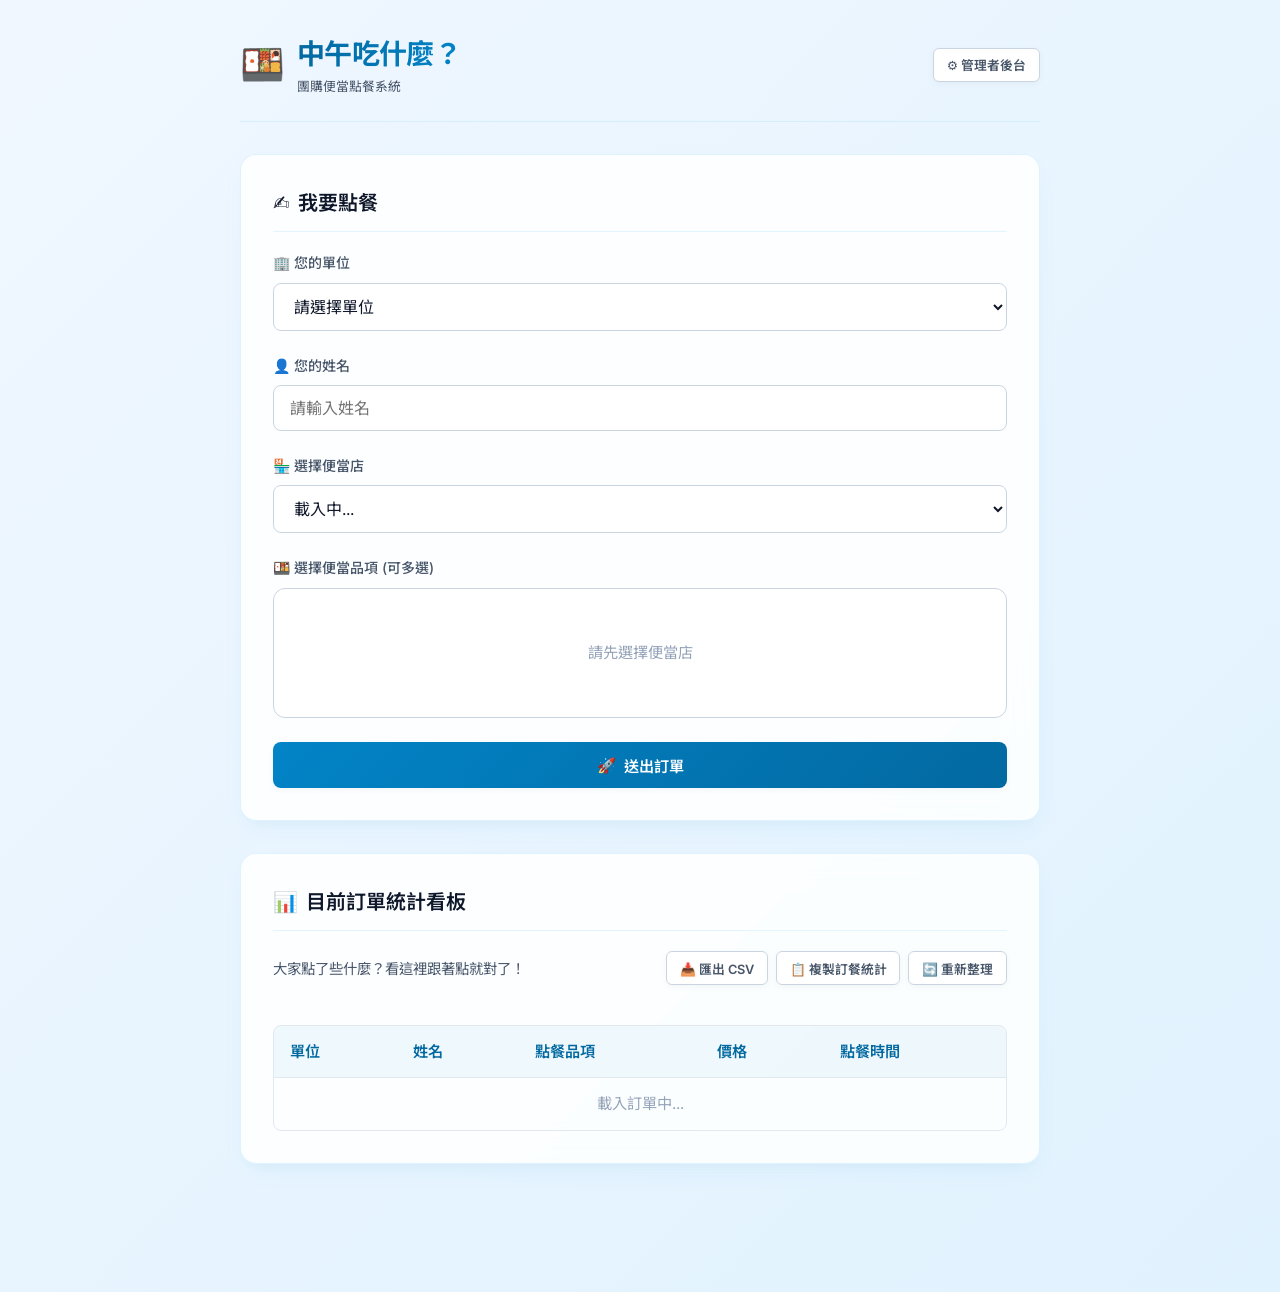
<file: index.html>
<!DOCTYPE html>
<html lang="zh-TW">
<head>
  <meta charset="UTF-8">
  <meta name="viewport" content="width=device-width, initial-scale=1.0">
  <title>訂便當系統</title>
  <link rel="stylesheet" href="style.css">
</head>
<body>
  <div class="container">
    <!-- Header -->
    <header>
      <div class="logo-group">
        <span class="logo-icon">🍱</span>
        <div>
          <h1>中午吃什麼？</h1>
          <p style="font-size: 0.8rem; color: var(--text-secondary);">團購便當點餐系統</p>
        </div>
      </div>
      <button class="btn btn-secondary btn-sm" id="btn-go-admin">⚙️ 管理者後台</button>
    </header>

    <!-- API Warning -->
    <div id="api-warning" class="status-msg info" style="display: none;">
      
    </div>

    <!-- Timer Banner -->
    <div class="timer-banner" id="timer-container" style="display: none;">
      <div class="timer-title">
        <span>🕒</span>
        <span id="timer-status-text">點餐截止倒數：</span>
      </div>
      <div class="timer-countdown" id="countdown">--:--:--</div>
    </div>

    <div id="main-content">
      <!-- Order Form -->
      <section class="card" id="order-form-card">
        <h2 class="card-title"><span>✍️</span> 我要點餐</h2>
        
        <div id="submit-status" class="status-msg"></div>

        <form id="order-form">
          <div class="form-group">
            <label for="user-department">🏢 您的單位</label>
            <select id="user-department" required>
              <option value="" disabled selected>請選擇單位</option>
              <option value="資訊處">資訊處</option>
              <option value="工安環保處">工安環保處</option>
              <option value="水質處">水質處</option>
              <option value="供水處">供水處</option>
              <option value="漏水防治處">漏水防治處</option>
              <option value="採購供應處">採購供應處</option>
              <option value="人力資源處">人力資源處</option>
              <option value="財務處">財務處</option>
              <option value="會計處">會計處</option>
              <option value="檢核室">檢核室</option>
              <option value="宏碁">宏碁</option>
              <option value="國眾">國眾</option>
              <option value="資拓">資拓</option>
              <option value="易捷">易捷</option>
              <option value="其他">其他</option>
            </select>
          </div>

          <div class="form-group">
            <label for="user-name">👤 您的姓名</label>
            <input type="text" id="user-name" required placeholder="請輸入姓名">
            <div id="duplicate-warning-tip" class="duplicate-tip" style="display: none;">
              <span>ℹ️</span> <span id="duplicate-warning-text">偵測到您先前已有點餐紀錄...</span>
            </div>
          </div>

          <div class="form-group">
            <label for="store-select">🏪 選擇便當店</label>
            <select id="store-select" required>
              <option value="" disabled selected>載入中...</option>
            </select>
          </div>
          
          <div id="store-info-display" style="display: none; background: rgba(2, 132, 199, 0.04); border: 1px solid rgba(2, 132, 199, 0.15); border-radius: 8px; padding: 0.75rem 1rem; margin-top: -0.75rem; margin-bottom: 1.5rem; font-size: 0.85rem; line-height: 1.5; color: var(--text-secondary);">
            <!-- Store info details populated dynamically -->
          </div>

          <div class="form-group">
            <div style="display: flex; justify-content: space-between; align-items: center; margin-bottom: 0.5rem; flex-wrap: wrap; gap: 0.5rem;">
              <label style="margin-bottom: 0;">🍱 選擇便當品項 (可多選)</label>
              <div id="menu-search-wrapper" style="display: none; width: 100%; max-width: 220px;">
                <input type="text" id="menu-search-input" placeholder="🔍 搜尋菜色 (如: 排骨)" style="padding: 0.35rem 0.65rem; font-size: 0.82rem; border-radius: 6px; border: 1px solid rgba(14, 165, 233, 0.25); background: rgba(15, 23, 42, 0.6); color: var(--text-primary); width: 100%;">
              </div>
            </div>
            <div class="menu-options-list" id="menu-items-container">
              <div class="empty-menu-placeholder">請先選擇便當店</div>
            </div>
          </div>

          <div id="order-subtotal-card" class="order-subtotal-badge" style="display: none;">
            <div class="subtotal-info">
              <span>🛒 目前點餐小計：</span>
              <span id="subtotal-item-count" class="badge-count">0 份便當</span>
            </div>
            <div class="subtotal-price" id="subtotal-total-price">$0</div>
          </div>

          <button type="submit" class="btn" style="width: 100%;" id="btn-submit">
            <span>🚀</span> 送出訂單
          </button>
        </form>
      </section>

      <!-- Stats Panel -->
      <section class="card">
        <h2 class="card-title"><span>📊</span> 目前訂單統計看板</h2>
        
        <div style="display: flex; justify-content: space-between; align-items: center; margin-bottom: 1rem; flex-wrap: wrap; gap: 0.5rem;">
          <p style="font-size: 0.9rem; color: var(--text-secondary);">大家點了些什麼？看這裡跟著點就對了！</p>
          <div style="display: flex; gap: 0.5rem;">
            <button class="btn btn-secondary btn-sm" id="btn-export-csv">📥 匯出 CSV</button>
            <button class="btn btn-secondary btn-sm" id="btn-open-copy-modal">📋 複製訂餐統計</button>
            <button class="btn btn-secondary btn-sm" id="btn-refresh-stats">🔄 重新整理</button>
          </div>
        </div>

        <div class="stats-grid" id="stats-summary">
          <!-- Stats count will be inserted here -->
        </div>

        <div class="table-responsive" style="margin-top: 1.5rem;">
          <table>
            <thead>
              <tr>
                <th>單位</th>
                <th>姓名</th>
                <th>點餐品項</th>
                <th>價格</th>
                <th>點餐時間</th>
              </tr>
            </thead>
            <tbody id="orders-list-body">
              <tr>
                <td colspan="5" style="text-align: center; color: var(--text-muted);">載入訂單中...</td>
              </tr>
            </tbody>
          </table>
        </div>
      </section>
    </div>
  </div>

  <!-- Password Modal -->
  <div class="modal-overlay" id="password-modal">
    <div class="modal">
      <h3 class="modal-header">🔒 管理員驗證</h3>
      <p style="font-size: 0.9rem; color: var(--text-secondary); margin-bottom: 1rem;">請輸入後台管理密碼：</p>
      
      <div class="form-group">
        <input type="password" id="admin-password" placeholder="請輸入密碼" style="width: 100%; padding: 0.75rem 1rem; background: rgba(15, 23, 42, 0.6); border: 1px solid rgba(255, 255, 255, 0.1); border-radius: 8px; color: var(--text-primary);">
        <p id="password-error" style="color: var(--danger); font-size: 0.8rem; margin-top: 0.25rem; display: none;">密碼錯誤，請再試一次</p>
      </div>

      <div class="modal-actions">
        <button class="btn btn-secondary btn-sm" id="btn-close-modal">取消</button>
        <button class="btn btn-sm" id="btn-submit-password">登入</button>
      </div>
    </div>
  </div>

  <!-- Overwrite Confirmation Modal -->
  <div class="modal-overlay" id="overwrite-confirm-modal">
    <div class="modal" style="text-align: center; max-width: 420px;">
      <div style="font-size: 2.5rem; margin-bottom: 0.5rem;">⚠️</div>
      <h3 class="modal-header" style="justify-content: center; margin-bottom: 0.5rem;">偵測到重複訂餐</h3>
      <p style="font-size: 0.95rem; color: var(--text-secondary); margin-bottom: 0.75rem;" id="overwrite-modal-desc">
        您先前已有訂餐紀錄。
      </p>
      <p style="font-size: 0.85rem; color: #b45309; background: rgba(245, 158, 11, 0.12); padding: 0.6rem; border-radius: 6px; margin-bottom: 1.5rem; border: 1px solid rgba(245, 158, 11, 0.25);">
        ⚠️ 選擇「覆蓋原本訂單」將會以您本次勾選的餐點取代原本的紀錄。
      </p>
      <div class="modal-actions" style="justify-content: center; gap: 0.75rem;">
        <button class="btn btn-secondary btn-sm" id="btn-cancel-overwrite">取消</button>
        <button class="btn btn-danger btn-sm" id="btn-confirm-overwrite">🔄 確認覆蓋原本訂單</button>
      </div>
    </div>
  </div>

  <!-- Copy Summary Modal -->
  <div class="modal-overlay" id="copy-summary-modal">
    <div class="modal" style="max-width: 520px;">
      <h3 class="modal-header">📋 一鍵複製訂餐統計</h3>
      
      <div class="tab-group">
        <button type="button" class="tab-btn active" id="tab-copy-store">📞 給店家 (電話訂餐數)</button>
        <button type="button" class="tab-btn" id="tab-copy-line">💬 給同仁 (LINE 對帳明細)</button>
      </div>

      <div class="form-group">
        <textarea id="copy-text-area" rows="10" readonly style="width: 100%; font-family: monospace; font-size: 0.85rem; padding: 0.75rem; background: #f8fafc; border: 1px solid #cbd5e1; border-radius: 8px; resize: none; color: var(--text-primary);"></textarea>
      </div>

      <div class="modal-actions">
        <button class="btn btn-secondary btn-sm" id="btn-close-copy-modal">關閉</button>
        <button class="btn btn-sm" id="btn-do-copy">📋 複製文字至剪貼簿</button>
      </div>
    </div>
  </div>

  <!-- Success Order Modal -->
  <div class="modal-overlay" id="order-success-modal">
    <div class="modal" style="text-align: center;">
      <h3 class="modal-header" style="font-size: 1.5rem; margin-bottom: 0.75rem;">🎉 訂購成功</h3>
      <p style="font-size: 1.05rem; color: var(--text-secondary); margin-bottom: 1.5rem; line-height: 1.5;">您已經訂餐，請盡速繳費，謝謝</p>
      <div class="modal-actions" style="justify-content: center; margin-top: 0;">
        <button class="btn" id="btn-close-success-modal" style="width: 100%; max-width: 120px;">確定</button>
      </div>
    </div>
  </div>

  <!-- Toast Notification -->
  <div id="toast-notification" class="toast" style="display: none;">已複製到剪貼簿！</div>

  <script>
    // Config
    const API_KEY_STORAGE = 'lunchbox_api_url';
    const DEFAULT_API_URL = 'https://script.google.com/macros/s/AKfycbwmWXwO3tljR_gReHpeMksv2vyxgk97_F3sl7HDL1A8T1ji1CwGpoXUps-KMIWKIsIXgA/exec'; // 填入固定 API 網址即可免設定直接使用！
    let apiUrl = DEFAULT_API_URL.trim() || localStorage.getItem(API_KEY_STORAGE) || '';
    let menuData = [];
    let storesData = []; // store details (address, phone, remarks)
    let ordersData = [];
    let deadlineTime = null;
    let timerInterval = null;
    let activeStoreConfig = null; // Locked active store from config

    // Elements
    const btnGoAdmin = document.getElementById('btn-go-admin');
    const passwordModal = document.getElementById('password-modal');
    const adminPasswordInput = document.getElementById('admin-password');
    const btnSubmitPassword = document.getElementById('btn-submit-password');
    const btnCloseModal = document.getElementById('btn-close-modal');
    const passwordError = document.getElementById('password-error');
    
    const apiWarning = document.getElementById('api-warning');
    const userDepartmentSelect = document.getElementById('user-department');
    const userNameInput = document.getElementById('user-name');
    const storeSelect = document.getElementById('store-select');
    const menuItemsContainer = document.getElementById('menu-items-container');
    const orderForm = document.getElementById('order-form');
    const btnSubmit = document.getElementById('btn-submit');
    const submitStatus = document.getElementById('submit-status');
    const btnRefreshStats = document.getElementById('btn-refresh-stats');
    
    const statsSummary = document.getElementById('stats-summary');
    const ordersListBody = document.getElementById('orders-list-body');
    const timerContainer = document.getElementById('timer-container');
    const countdownEl = document.getElementById('countdown');
    const timerStatusText = document.getElementById('timer-status-text');
    const orderSuccessModal = document.getElementById('order-success-modal');
    const btnCloseSuccessModal = document.getElementById('btn-close-success-modal');

    // Duplicate warning & Overwrite elements
    const duplicateWarningTip = document.getElementById('duplicate-warning-tip');
    const duplicateWarningText = document.getElementById('duplicate-warning-text');
    const overwriteConfirmModal = document.getElementById('overwrite-confirm-modal');
    const overwriteModalDesc = document.getElementById('overwrite-modal-desc');
    const btnCancelOverwrite = document.getElementById('btn-cancel-overwrite');
    const btnConfirmOverwrite = document.getElementById('btn-confirm-overwrite');
    let isConfirmedOverwrite = false;

    // Subtotal badge elements
    const orderSubtotalCard = document.getElementById('order-subtotal-card');
    const subtotalItemCount = document.getElementById('subtotal-item-count');
    const subtotalTotalPrice = document.getElementById('subtotal-total-price');

    // Copy Summary elements
    const btnOpenCopyModal = document.getElementById('btn-open-copy-modal');
    const copySummaryModal = document.getElementById('copy-summary-modal');
    const tabCopyStore = document.getElementById('tab-copy-store');
    const tabCopyLine = document.getElementById('tab-copy-line');
    const copyTextArea = document.getElementById('copy-text-area');
    const btnCloseCopyModal = document.getElementById('btn-close-copy-modal');
    const btnDoCopy = document.getElementById('btn-do-copy');
    const toastNotification = document.getElementById('toast-notification');
    let currentCopyTab = 'store';

    // Page Init
    window.addEventListener('DOMContentLoaded', () => {
      // Check query parameter
      const urlParams = new URLSearchParams(window.location.search);
      const apiParam = urlParams.get('api');
      if (apiParam) {
        localStorage.setItem(API_KEY_STORAGE, apiParam);
        apiUrl = apiParam;
      }
      if (apiParam && window.history.replaceState) {
        const cleanUrl = window.location.pathname;
        window.history.replaceState({}, document.title, cleanUrl);
      }

      // Auto-load saved Name & Department from localStorage if available
      const savedName = localStorage.getItem('lunchbox_user_name');
      const savedDept = localStorage.getItem('lunchbox_user_dept');
      if (savedDept) userDepartmentSelect.value = savedDept;
      if (savedName) userNameInput.value = savedName;
      
      // Check API URL
      if (!apiUrl) {
        apiWarning.style.display = 'block';
        storeSelect.innerHTML = '<option value="" disabled selected>請先設定 API URL</option>';
        ordersListBody.innerHTML = '<tr><td colspan="6" style="text-align: center; color: var(--text-muted);">尚未設定 API</td></tr>';
        return;
      }

      fetchData();
    });

    // Refresh data
    btnRefreshStats.addEventListener('click', () => {
      if (!apiUrl) return;
      btnRefreshStats.classList.add('btn-disabled');
      btnRefreshStats.innerHTML = '<span class="spinner"></span> 重新整理中...';
      fetchData().finally(() => {
        btnRefreshStats.classList.remove('btn-disabled');
        btnRefreshStats.innerHTML = '🔄 重新整理';
      });
    });

    // Subtotal Calculation & Row Highlight
    function updateSubtotal() {
      let totalCount = 0;
      let totalPrice = 0;

      document.querySelectorAll('.menu-item-selection-row').forEach(row => {
        const cb = row.querySelector('input[name="lunchbox-item"]');
        if (cb && cb.checked) {
          row.classList.add('is-selected');
          const qtyInput = row.querySelector('.qty-input');
          const qty = qtyInput ? (parseInt(qtyInput.value) || 1) : 1;
          const price = parseFloat(cb.getAttribute('data-price')) || 0;
          totalCount += qty;
          totalPrice += (price * qty);
        } else {
          row.classList.remove('is-selected');
        }
      });

      if (totalCount > 0) {
        subtotalItemCount.innerText = `${totalCount} 份便當`;
        subtotalTotalPrice.innerText = `$${totalPrice}`;
        orderSubtotalCard.style.display = 'flex';
      } else {
        orderSubtotalCard.style.display = 'none';
      }
    }

    // Duplicate Order Checking
    function getExistingOrderForUser(name) {
      if (!name || !activeStoreConfig) return null;
      const userOrders = ordersData.filter(ord => 
        ord.store === activeStoreConfig && 
        ord.name.trim().toLowerCase() === name.trim().toLowerCase()
      );
      if (userOrders.length === 0) return null;

      const itemCounts = {};
      userOrders.forEach(ord => {
        const qty = ord.quantity ? parseInt(ord.quantity) || 1 : 1;
        itemCounts[ord.item] = (itemCounts[ord.item] || 0) + qty;
      });

      const summaryStr = Object.entries(itemCounts)
        .map(([item, count]) => count > 1 ? `${item} x${count}` : item)
        .join('、');

      return {
        orders: userOrders,
        summaryText: summaryStr
      };
    }

    function checkDuplicateUserOrder() {
      const name = userNameInput.value.trim();
      const existing = getExistingOrderForUser(name);

      if (existing) {
        duplicateWarningText.innerText = `偵測到「${name}」在本次店家已有訂餐紀錄（已點：${existing.summaryText}）。送出將會「覆蓋」原紀錄。`;
        duplicateWarningTip.style.display = 'flex';
      } else {
        duplicateWarningTip.style.display = 'none';
      }
    }

    userNameInput.addEventListener('input', checkDuplicateUserOrder);

    // Overwrite Confirm Modal Listeners
    btnConfirmOverwrite.addEventListener('click', () => {
      isConfirmedOverwrite = true;
      overwriteConfirmModal.classList.remove('active');
      btnSubmit.click();
    });

    btnCancelOverwrite.addEventListener('click', () => {
      isConfirmedOverwrite = false;
      overwriteConfirmModal.classList.remove('active');
    });

    // Copy Summary Modal Listeners
    btnOpenCopyModal.addEventListener('click', () => {
      copySummaryModal.classList.add('active');
      updateCopyTextContent();
    });

    btnCloseCopyModal.addEventListener('click', () => {
      copySummaryModal.classList.remove('active');
    });

    tabCopyStore.addEventListener('click', () => {
      tabCopyStore.classList.add('active');
      tabCopyLine.classList.remove('active');
      currentCopyTab = 'store';
      updateCopyTextContent();
    });

    tabCopyLine.addEventListener('click', () => {
      tabCopyLine.classList.add('active');
      tabCopyStore.classList.remove('active');
      currentCopyTab = 'line';
      updateCopyTextContent();
    });

    function updateCopyTextContent() {
      const storeName = activeStoreConfig || '未指定店家';
      const filteredOrders = ordersData.filter(ord => ord.store === activeStoreConfig);
      const nowStr = new Date().toLocaleString('zh-TW', { hour12: false });

      if (currentCopyTab === 'store') {
        const itemCounts = {};
        let totalQty = 0;
        let totalPrice = 0;

        filteredOrders.forEach(ord => {
          const qty = ord.quantity ? parseInt(ord.quantity) || 1 : 1;
          const price = parseFloat(ord.price) || 0;
          if (!itemCounts[ord.item]) {
            itemCounts[ord.item] = { count: 0, total: 0 };
          }
          itemCounts[ord.item].count += qty;
          itemCounts[ord.item].total += (price * qty);
          totalQty += qty;
          totalPrice += (price * qty);
        });

        let text = `🍱 訂餐統計匯總【${storeName}】\n`;
        text += `📅 統計時間：${nowStr}\n`;
        text += `-----------------------\n`;
        
        const items = Object.entries(itemCounts).sort((a, b) => b[1].count - a[1].count);
        if (items.length === 0) {
          text += `目前無點餐紀錄\n`;
        } else {
          items.forEach(([itemName, info], idx) => {
            text += `${idx + 1}. ${itemName} x ${info.count} 份 ($${info.total})\n`;
          });
        }
        text += `-----------------------\n`;
        text += `總計：${totalQty} 份便當 / 共 $${totalPrice} 元`;
        copyTextArea.value = text;
      } else {
        const userOrders = {};
        let totalQty = 0;
        let totalPrice = 0;

        filteredOrders.forEach(ord => {
          const qty = ord.quantity ? parseInt(ord.quantity) || 1 : 1;
          const price = parseFloat(ord.price) || 0;
          const key = `${ord.department || '無'}_${ord.name}`;

          if (!userOrders[key]) {
            userOrders[key] = {
              department: ord.department || '無',
              name: ord.name,
              items: {},
              userTotal: 0
            };
          }
          userOrders[key].items[ord.item] = (userOrders[key].items[ord.item] || 0) + qty;
          userOrders[key].userTotal += (price * qty);
          totalQty += qty;
          totalPrice += (price * qty);
        });

        let text = `📋 訂餐明細對帳表【${storeName}】\n`;
        text += `📅 統計時間：${nowStr}\n`;
        text += `-----------------------\n`;
        
        const list = Object.values(userOrders);
        if (list.length === 0) {
          text += `目前無點餐紀錄\n`;
        } else {
          list.forEach(u => {
            const itemStrs = Object.entries(u.items).map(([it, q]) => q > 1 ? `${it} x${q}` : it).join('、');
            text += `• [${u.department}] ${u.name}：${itemStrs} ($${u.userTotal})\n`;
          });
        }
        text += `-----------------------\n`;
        text += `總計：${totalQty} 份便當 / 共 $${totalPrice} 元`;
        copyTextArea.value = text;
      }
    }

    btnDoCopy.addEventListener('click', () => {
      copyTextArea.select();
      if (navigator.clipboard && window.isSecureContext) {
        navigator.clipboard.writeText(copyTextArea.value).then(() => showToast('📋 已複製訂餐統計至剪貼簿！')).catch(fallbackCopy);
      } else {
        fallbackCopy();
      }
    });

    function fallbackCopy() {
      try {
        document.execCommand('copy');
        showToast('📋 已複製訂餐統計至剪貼簿！');
      } catch (err) {
        alert('複製失敗，請手動全選複製');
      }
    }

    function showToast(msg) {
      toastNotification.innerText = msg;
      toastNotification.style.display = 'block';
      setTimeout(() => {
        toastNotification.style.display = 'none';
      }, 2500);
    }

    // CSV Export Utility Function
    function exportToCSV(filename, rows) {
      const processRow = function (row) {
        let finalVal = '';
        for (let j = 0; j < row.length; j++) {
          let innerValue = row[j] === null || row[j] === undefined ? '' : row[j].toString();
          let result = innerValue.replace(/"/g, '""');
          if (result.search(/("|,|\n)/g) >= 0)
            result = '"' + result + '"';
          if (j > 0)
            finalVal += ',';
          finalVal += result;
        }
        return finalVal + '\n';
      };

      let csvContent = '\uFEFF'; // UTF-8 BOM for Excel Chinese compatibility
      for (let i = 0; i < rows.length; i++) {
        csvContent += processRow(rows[i]);
      }

      const blob = new Blob([csvContent], { type: 'text/csv;charset=utf-8;' });
      const link = document.createElement('a');
      if (link.download !== undefined) {
        const url = URL.createObjectURL(blob);
        link.setAttribute('href', url);
        link.setAttribute('download', filename);
        link.style.visibility = 'hidden';
        document.body.appendChild(link);
        link.click();
        document.body.removeChild(link);
      }
    }

    // Export CSV Listener in Index
    document.getElementById('btn-export-csv').addEventListener('click', () => {
      const filteredOrders = ordersData.filter(ord => ord.store === activeStoreConfig);
      if (filteredOrders.length === 0) {
        alert('目前尚無點餐資料可匯出！');
        return;
      }

      let paymentRecords = {};
      try {
        const raw = localStorage.getItem('lunchbox_admin_payment_status');
        if (raw) paymentRecords = JSON.parse(raw);
      } catch (e) {}

      // Sort filteredOrders by Bento Item (品項) primary, then Person Name (姓名) secondary for easy bento distribution
      filteredOrders.sort((a, b) => {
        const itemComp = (a.item || '').localeCompare(b.item || '', 'zh-Hant');
        if (itemComp !== 0) return itemComp;
        return (a.name || '').localeCompare(b.name || '', 'zh-Hant');
      });

      const rows = [["點餐時間", "單位", "姓名", "店家", "品項", "價格", "繳費狀態"]];
      const itemSummaryMap = {};
      let totalBentoQty = 0;
      let grandTotalAmount = 0;

      filteredOrders.forEach(ord => {
        let dStr = ord.timestamp ? new Date(ord.timestamp).toLocaleString('zh-TW') : '';
        let payStatus = '未給';
        const rec = paymentRecords[`${ord.department || '無'}_${ord.name}`];
        if (rec) {
          if (rec.status === '已給' || rec.status === '給') payStatus = '已給';
          else if (rec.status === '找錢') payStatus = rec.changeAmount ? `找錢 (找$${rec.changeAmount})` : '找錢';
        }
        const qty = ord.quantity ? parseInt(ord.quantity) || 1 : 1;
        const price = parseFloat(ord.price) || 0;

        rows.push([dStr, ord.department || '', ord.name, ord.store, ord.item, price, payStatus]);

        if (!itemSummaryMap[ord.item]) {
          itemSummaryMap[ord.item] = { count: 0, subtotal: 0 };
        }
        itemSummaryMap[ord.item].count += qty;
        itemSummaryMap[ord.item].subtotal += (price * qty);
        totalBentoQty += qty;
        grandTotalAmount += (price * qty);
      });

      // Add Summary Section at bottom of CSV
      rows.push([]);
      rows.push(["【品項數量匯總統計】"]);
      rows.push(["品項名稱", "數量 (份)", "小計金額 (元)"]);

      const sortedSummaryItems = Object.entries(itemSummaryMap).sort((a, b) => b[1].count - a[1].count);
      sortedSummaryItems.forEach(([itemName, info]) => {
        rows.push([itemName, info.count, info.subtotal]);
      });

      rows.push([]);
      rows.push(["【訂單總計】"]);
      rows.push(["便當總數量 (份)", totalBentoQty]);
      rows.push(["訂單總金額 (元)", grandTotalAmount]);

      const todayDate = new Date().toISOString().slice(0, 10);
      exportToCSV(`便當點餐明細_${activeStoreConfig || '今日'}_${todayDate}.csv`, rows);
    });

    // Password Modal Logic
    btnGoAdmin.addEventListener('click', () => {
      passwordModal.classList.add('active');
      adminPasswordInput.focus();
    });

    btnCloseModal.addEventListener('click', () => {
      passwordModal.classList.remove('active');
      adminPasswordInput.value = '';
      passwordError.style.display = 'none';
    });

    btnCloseSuccessModal.addEventListener('click', () => {
      orderSuccessModal.classList.remove('active');
    });

    btnSubmitPassword.addEventListener('click', verifyPassword);
    adminPasswordInput.addEventListener('keypress', (e) => {
      if (e.key === 'Enter') verifyPassword();
    });

    async function verifyPassword() {
      const password = adminPasswordInput.value.trim();
      if (!password) return;
      
      btnSubmitPassword.disabled = true;
      btnSubmitPassword.innerHTML = '<span class="spinner"></span> 驗證中...';
      passwordError.style.display = 'none';

      try {
        let isOldScriptOrOffline = false;
        let resData = null;
        try {
          const response = await fetch(apiUrl, {
            method: 'POST',
            mode: 'cors',
            body: JSON.stringify({
              action: 'verifyPassword',
              password: password
            })
          });

          if (response.ok) {
            resData = await response.json();
            if (resData && !resData.success && resData.error && resData.error.includes('密碼錯誤')) {
              isOldScriptOrOffline = false;
            } else if (resData && !resData.success) {
              isOldScriptOrOffline = true;
            }
          } else {
            isOldScriptOrOffline = true;
          }
        } catch (e) {
          isOldScriptOrOffline = true;
        }

        if (isOldScriptOrOffline) {
          // 降級處理：若是舊版 Apps Script (不支援 verifyPassword)，則比對混淆過的預設密碼
          if (btoa(password) === 'd2F0ZXI2MDM=') {
            sessionStorage.setItem('admin_password', password);
            window.location.href = 'admin.html';
            return;
          } else {
            throw new Error('密碼錯誤');
          }
        }

        if (resData && resData.success && resData.authenticated) {
          sessionStorage.setItem('admin_password', password);
          window.location.href = 'admin.html';
        } else {
          throw new Error(resData && resData.error ? resData.error : '密碼錯誤');
        }
      } catch (err) {
        console.error(err);
        passwordError.innerText = err.message.includes('密碼錯誤') ? '密碼錯誤，請再試一次' : '驗證失敗，請確認 API 設定或網路。';
        passwordError.style.display = 'block';
        adminPasswordInput.value = '';
        adminPasswordInput.focus();
      } finally {
        btnSubmitPassword.disabled = false;
        btnSubmitPassword.innerHTML = '登入';
      }
    }

    // Fetch Menu & Orders & Deadline
    async function fetchData(retry = 0) {
      try {
        const response = await fetch(apiUrl);
        if (!response.ok) throw new Error(`HTTP ${response.status}`);
        
        const data = await response.json();
        menuData = data.menu || [];
        storesData = data.stores || [];
        ordersData = data.orders || [];
        activeStoreConfig = data.activeStore || null;
        
        // Handle Deadline
        if (data.deadline) {
          deadlineTime = new Date(data.deadline);
          startTimer();
        } else {
          deadlineTime = null;
          clearInterval(timerInterval);
          timerContainer.style.display = 'none';
        }

        renderStoreSelect();
        renderStats();
      } catch (err) {
        console.error('API 讀取錯誤:', err);
        if (retry < 2) {
          // 自動重試 2 次 (因應 Google Apps Script 閒置冷啟動 3-5 秒延遲)
          setTimeout(() => fetchData(retry + 1), 1500);
        } else {
          showStatus('連線至 Google Sheets 失敗。若持續連線失敗，請檢查 Apps Script 是否已部署且權限為「所有人」。', 'error');
        }
      }
    }

    // Start countdown timer
    function startTimer() {
      clearInterval(timerInterval);
      timerContainer.style.display = 'flex';
      
      function updateTimer() {
        const now = new Date();
        const diff = deadlineTime - now;

        if (diff <= 0) {
          clearInterval(timerInterval);
          countdownEl.innerHTML = '點餐已截止';
          countdownEl.className = 'timer-countdown ended';
          timerStatusText.innerText = '點餐狀態：';
          disableOrdering(true);
        } else {
          disableOrdering(false);
          const hours = Math.floor(diff / (1000 * 60 * 60));
          const minutes = Math.floor((diff % (1000 * 60 * 60)) / (1000 * 60));
          const seconds = Math.floor((diff % (1000 * 60)) / 1000);
          
          countdownEl.innerHTML = `${hours.toString().padStart(2, '0')}:${minutes.toString().padStart(2, '0')}:${seconds.toString().padStart(2, '0')}`;
          
          // Show alert if less than 15 mins (900,000 ms)
          if (diff < 15 * 60 * 1000) {
            countdownEl.className = 'timer-countdown danger';
            timerStatusText.innerText = '⚠️ 即將截止點餐：';
          } else {
            countdownEl.className = 'timer-countdown';
            timerStatusText.innerText = '🕒 點餐截止倒數：';
          }
        }
      }

      updateTimer();
      timerInterval = setInterval(updateTimer, 1000);
    }

    function disableOrdering(disabled) {
      if (disabled) {
        userDepartmentSelect.disabled = true;
        userNameInput.disabled = true;
        storeSelect.disabled = true;
        btnSubmit.disabled = true;
        btnSubmit.classList.add('btn-disabled');
        
        if (deadlineTime && (new Date() > deadlineTime)) {
          btnSubmit.innerHTML = '❌ 點餐已截止';
        } else if (!activeStoreConfig) {
          btnSubmit.innerHTML = '❌ 尚未指定點餐店家';
        } else {
          btnSubmit.innerHTML = '❌ 無法點餐';
        }
        
        // Disable checkboxes & qty buttons
        document.querySelectorAll('input[name="lunchbox-item"]').forEach(cb => {
          cb.disabled = true;
        });
        document.querySelectorAll('.qty-btn').forEach(btn => {
          btn.disabled = true;
          btn.style.opacity = 0.5;
          btn.style.pointerEvents = 'none';
        });
      } else {
        userDepartmentSelect.disabled = false;
        userNameInput.disabled = false;
        storeSelect.disabled = !!activeStoreConfig; // Keep disabled if locked by admin
        btnSubmit.disabled = false;
        btnSubmit.classList.remove('btn-disabled');
        btnSubmit.innerHTML = '🚀 送出訂單';
        
        // Enable checkboxes & qty buttons
        document.querySelectorAll('input[name="lunchbox-item"]').forEach(cb => {
          cb.disabled = false;
        });
        document.querySelectorAll('.qty-btn').forEach(btn => {
          btn.disabled = false;
          btn.style.opacity = 1;
          btn.style.pointerEvents = 'auto';
        });
      }
    }

    // Populate Store Select
    function renderStoreSelect() {
      const stores = [...new Set(menuData.map(m => m.store))];
      const storeLabel = document.querySelector('label[for="store-select"]');
      
      if (stores.length === 0) {
        storeSelect.innerHTML = '<option value="" disabled selected>目前無可用的便當店</option>';
        menuItemsContainer.innerHTML = '<div class="empty-menu-placeholder">請聯絡管理員設定菜單</div>';
        return;
      }

      if (activeStoreConfig) {
        // Locked active store by admin
        storeLabel.innerHTML = '🏪 本次指定點餐店家 <span style="font-size: 0.75rem; color: var(--success); background: rgba(16,185,129,0.15); padding: 0.1rem 0.4rem; border-radius: 4px; margin-left: 0.25rem;">已鎖定</span>';
        storeSelect.innerHTML = `<option value="${activeStoreConfig}" selected>${activeStoreConfig}</option>`;
        storeSelect.disabled = true;
        renderMenuItems(activeStoreConfig);
        displayStoreDetails(activeStoreConfig);
        
        // Enable controls if within deadline
        if (!deadlineTime || (new Date() <= deadlineTime)) {
          disableOrdering(false);
        }
      } else {
        // No active store designated yet
        storeLabel.innerHTML = '🏪 選擇便當店 <span style="font-size: 0.75rem; color: var(--warning); background: rgba(245,158,11,0.15); padding: 0.1rem 0.4rem; border-radius: 4px; margin-left: 0.25rem;">等待指定</span>';
        storeSelect.innerHTML = '<option value="" disabled selected>⚠️ 請等待管理者指定本次點餐店家</option>';
        storeSelect.disabled = true;
        document.getElementById('store-info-display').style.display = 'none';
        menuItemsContainer.innerHTML = '<div class="empty-menu-placeholder">請等待管理員設定本次點餐店家</div>';
        disableOrdering(true);
      }
    }

    // Render Menu Checkboxes for selected store
    storeSelect.addEventListener('change', (e) => {
      renderMenuItems(e.target.value);
    });

    function renderMenuItems(storeName) {
      menuItemsContainer.innerHTML = '';
      const items = menuData.filter(m => m.store === storeName);
      const searchWrapper = document.getElementById('menu-search-wrapper');
      const searchInput = document.getElementById('menu-search-input');

      if (items.length === 0) {
        if (searchWrapper) searchWrapper.style.display = 'none';
        menuItemsContainer.innerHTML = '<div class="empty-menu-placeholder">此店家無品項</div>';
        return;
      }

      if (searchWrapper) {
        searchWrapper.style.display = 'block';
        if (searchInput) searchInput.value = '';
      }

      // Calculate popularity from ordersData for this store
      const storeItemCounts = {};
      ordersData.filter(o => o.store === storeName).forEach(o => {
        const qty = o.quantity ? parseInt(o.quantity) || 1 : 1;
        storeItemCounts[o.item] = (storeItemCounts[o.item] || 0) + qty;
      });

      // Get distinct order counts in descending order (only > 0)
      const distinctCounts = [...new Set(Object.values(storeItemCounts).filter(c => c > 0))].sort((a, b) => b - a);

      items.forEach(item => {
        const row = document.createElement('div');
        row.className = 'menu-item-selection-row';
        row.setAttribute('data-item-name', item.item);
        
        let hotBadge = '';
        const orderCount = storeItemCounts[item.item] || 0;
        if (orderCount > 0 && distinctCounts.length > 0) {
          if (orderCount === distinctCounts[0]) {
            hotBadge = `<span style="background: linear-gradient(135deg, #ef4444, #f97316); color: #ffffff; font-size: 0.68rem; padding: 0.12rem 0.45rem; border-radius: 4px; font-weight: 700; margin-left: 0.4rem; box-shadow: 0 2px 4px rgba(239,68,68,0.3);">🔥 熱銷 NO.1</span>`;
          } else if (distinctCounts.length >= 2 && orderCount === distinctCounts[1]) {
            hotBadge = `<span style="background: linear-gradient(135deg, #3b82f6, #6366f1); color: #ffffff; font-size: 0.68rem; padding: 0.12rem 0.45rem; border-radius: 4px; font-weight: 700; margin-left: 0.4rem; box-shadow: 0 2px 4px rgba(59,130,246,0.3);">🥈 熱銷 NO.2</span>`;
          } else if (distinctCounts.length >= 3 && orderCount === distinctCounts[2]) {
            hotBadge = `<span style="background: linear-gradient(135deg, #f59e0b, #d97706); color: #ffffff; font-size: 0.68rem; padding: 0.12rem 0.45rem; border-radius: 4px; font-weight: 700; margin-left: 0.4rem; box-shadow: 0 2px 4px rgba(245,158,11,0.3);">🥉 熱銷 NO.3</span>`;
          }
        }

        row.innerHTML = `
          <label class="checkbox-container">
            <span class="item-name">${escapeHtml(item.item)}${hotBadge}</span>
            <span class="item-price">$${item.price}</span>
            <input type="checkbox" name="lunchbox-item" value="${escapeHtml(item.item)}" data-price="${item.price}">
            <span class="checkmark"></span>
          </label>
          <div class="quantity-selector" style="display: none;">
            <button type="button" class="qty-btn qty-minus">-</button>
            <input type="number" class="qty-input" value="1" min="1" readonly>
            <button type="button" class="qty-btn qty-plus">+</button>
          </div>
        `;
        menuItemsContainer.appendChild(row);

        const checkbox = row.querySelector('input[type="checkbox"]');
        const qtySelector = row.querySelector('.quantity-selector');
        const qtyInput = row.querySelector('.qty-input');
        const btnMinus = row.querySelector('.qty-minus');
        const btnPlus = row.querySelector('.qty-plus');

        checkbox.addEventListener('change', () => {
          if (checkbox.checked) {
            qtySelector.style.display = 'flex';
          } else {
            qtySelector.style.display = 'none';
            qtyInput.value = 1;
          }
          updateSubtotal();
        });

        btnMinus.addEventListener('click', () => {
          let val = parseInt(qtyInput.value) || 1;
          if (val > 1) {
            qtyInput.value = val - 1;
            updateSubtotal();
          }
        });

        btnPlus.addEventListener('click', () => {
          let val = parseInt(qtyInput.value) || 1;
          qtyInput.value = val + 1;
          updateSubtotal();
        });
      });

      // If deadline already passed, make sure newly rendered checkboxes are disabled
      if (deadlineTime && (new Date() > deadlineTime)) {
        document.querySelectorAll('input[name="lunchbox-item"]').forEach(cb => {
          cb.disabled = true;
        });
        document.querySelectorAll('.qty-btn').forEach(btn => {
          btn.disabled = true;
          btn.style.opacity = 0.5;
          btn.style.pointerEvents = 'none';
        });
      }
      
      updateSubtotal();
    }

    // Real-time Menu Item Keyword Search Filter
    const menuSearchInput = document.getElementById('menu-search-input');
    if (menuSearchInput) {
      menuSearchInput.addEventListener('input', () => {
        const query = menuSearchInput.value.trim().toLowerCase();
        let visibleCount = 0;

        document.querySelectorAll('#menu-items-container .menu-item-selection-row').forEach(row => {
          const itemName = row.getAttribute('data-item-name') || '';
          if (!query || itemName.toLowerCase().includes(query)) {
            row.style.display = 'flex';
            visibleCount++;
          } else {
            row.style.display = 'none';
          }
        });

        let noMatchEl = document.getElementById('search-no-match-placeholder');
        if (visibleCount === 0) {
          if (!noMatchEl) {
            noMatchEl = document.createElement('div');
            noMatchEl.id = 'search-no-match-placeholder';
            noMatchEl.className = 'empty-menu-placeholder';
            document.getElementById('menu-items-container').appendChild(noMatchEl);
          }
          noMatchEl.innerText = `🔍 找不到符合「${query}」的便當品項`;
          noMatchEl.style.display = 'block';
        } else if (noMatchEl) {
          noMatchEl.style.display = 'none';
        }
      });
    }

    let isSubmitting = false;

    function resetSubmitBtn() {
      isSubmitting = false;
      if (!deadlineTime || (new Date() <= deadlineTime)) {
        btnSubmit.disabled = false;
        btnSubmit.classList.remove('btn-disabled');
        btnSubmit.style.pointerEvents = 'auto';
        btnSubmit.innerHTML = '🚀 送出訂單';
      }
    }

    // Submit Order
    orderForm.addEventListener('submit', async (e) => {
      e.preventDefault();
      
      // 1. 防連按防護：若正處於傳送/處理中，直接攔截不重複發送
      if (isSubmitting) return;
      isSubmitting = true;
      
      // 2. 立即禁用按鈕與點擊事件，並顯示載入中動畫
      btnSubmit.disabled = true;
      btnSubmit.classList.add('btn-disabled');
      btnSubmit.style.pointerEvents = 'none';
      btnSubmit.innerHTML = '<span class="spinner"></span> 處理中...';

      const department = userDepartmentSelect.value;
      const name = userNameInput.value.trim();
      const store = storeSelect.value;
      
      if (!department) {
        showStatus('請選擇您的單位', 'error');
        resetSubmitBtn();
        return;
      }
      if (!name) {
        showStatus('請輸入您的姓名', 'error');
        resetSubmitBtn();
        return;
      }
      if (!store) {
        showStatus('請選擇便當店', 'error');
        resetSubmitBtn();
        return;
      }

      // 檢查是否與已有訂單重複
      const existingOrder = getExistingOrderForUser(name);
      if (existingOrder && !isConfirmedOverwrite) {
        overwriteModalDesc.innerText = `您（${name}）先前在 ${store} 已有點餐紀錄（已點：${existingOrder.summaryText}）。`;
        overwriteConfirmModal.classList.add('active');
        resetSubmitBtn();
        return;
      }

      const checkedItems = [];
      document.querySelectorAll('.menu-item-selection-row').forEach(row => {
        const cb = row.querySelector('input[name="lunchbox-item"]');
        if (cb && cb.checked) {
          const qtyInput = row.querySelector('.qty-input');
          const qty = qtyInput ? (parseInt(qtyInput.value) || 1) : 1;
          const price = parseFloat(cb.getAttribute('data-price')) || 0;
          
          for (let i = 0; i < qty; i++) {
            checkedItems.push({
              item: cb.value,
              price: price,
              quantity: 1
            });
          }
        }
      });

      if (checkedItems.length === 0) {
        showStatus('請至少勾選一項便當品項！', 'error');
        resetSubmitBtn();
        return;
      }

      if (deadlineTime && (new Date() > deadlineTime)) {
        showStatus('抱歉，已過截止時間，無法送出訂單。', 'error');
        resetSubmitBtn();
        return;
      }

      btnSubmit.innerHTML = '<span class="spinner"></span> 送出中...';
      showStatus('正在傳送訂單至 Google Sheet...', 'info');

      try {
        const payload = {
          action: 'submitOrder',
          department: department,
          name: name,
          store: store,
          items: checkedItems,
          overwrite: !!existingOrder
        };

        const response = await fetch(apiUrl, {
          method: 'POST',
          mode: 'cors',
          body: JSON.stringify(payload)
        });

        if (!response.ok) throw new Error('伺服器回應錯誤');
        const resData = await response.json();
        
        if (resData.success) {
          // Save user name and department to localStorage for next time
          localStorage.setItem('lunchbox_user_name', name);
          localStorage.setItem('lunchbox_user_dept', department);

          showStatus('🎉 訂單送出成功！已寫入試算表。', 'success');
          isConfirmedOverwrite = false;
          userDepartmentSelect.value = department;
          userNameInput.value = name;
          checkDuplicateUserOrder();
          document.querySelectorAll('input[name="lunchbox-item"]:checked').forEach(cb => {
            cb.checked = false;
          });
          document.querySelectorAll('.quantity-selector').forEach(sel => {
            sel.style.display = 'none';
          });
          document.querySelectorAll('.qty-input').forEach(inp => {
            inp.value = 1;
          });
          updateSubtotal();
          await fetchData();
          orderSuccessModal.classList.add('active');
        } else {
          throw new Error(resData.error || '不明錯誤');
        }
      } catch (err) {
        console.error(err);
        showStatus(`送出訂單失敗: ${err.message}`, 'error');
      } finally {
        resetSubmitBtn();
      }
    });

    // Render Stats Dashboard & Detailed List
    function renderStats() {
      // 1. Calculate count for each item
      const itemCounts = {};
      
      // Filter orders to only match the currently active store config
      const filteredOrders = ordersData.filter(ord => ord.store === activeStoreConfig);
      
      filteredOrders.forEach(ord => {
        const key = ord.item;
        if (!itemCounts[key]) {
          itemCounts[key] = {
            store: ord.store,
            item: ord.item,
            count: 0
          };
        }
        const qty = ord.quantity ? parseInt(ord.quantity) || 1 : 1;
        itemCounts[key].count += qty;
      });

      // Populate Stats Cards Grid
      statsSummary.innerHTML = '';
      const statItems = Object.values(itemCounts).sort((a, b) => b.count - a.count);
      
      if (statItems.length === 0) {
        statsSummary.innerHTML = '<div style="grid-column: 1/-1; text-align: center; color: var(--text-muted); padding: 1rem 0;">目前此店家尚無人點餐，快當第一個吧！</div>';
      } else {
        statItems.forEach(item => {
          const box = document.createElement('div');
          box.className = 'stat-box';
          
          box.innerHTML = `
            <div class="stat-label" title="${item.item}">${item.item}</div>
            <div class="stat-num">${item.count} <span style="font-size: 1rem; color: var(--text-secondary)">份</span></div>
          `;
          statsSummary.appendChild(box);
        });
      }

      // 2. Populate detailed list table
      ordersListBody.innerHTML = '';
      if (filteredOrders.length === 0) {
        ordersListBody.innerHTML = '<tr><td colspan="7" style="text-align: center; color: var(--text-muted);">目前無此店家的點餐資料</td></tr>';
        return;
      }

      // Group/consolidate identical items in the same order (same name, same item, same timestamp or within 5s)
      const consolidatedOrders = [];
      filteredOrders.forEach(ord => {
        const qty = ord.quantity ? parseInt(ord.quantity) || 1 : 1;
        const price = parseFloat(ord.price) || 0;

        const match = consolidatedOrders.find(c => 
          c.department === ord.department &&
          c.name === ord.name &&
          c.store === ord.store &&
          c.item === ord.item &&
          (new Date(c.timestamp).getTime() - new Date(ord.timestamp).getTime() === 0 ||
           Math.abs(new Date(c.timestamp).getTime() - new Date(ord.timestamp).getTime()) < 5000)
        );

        if (match) {
          match.quantity += qty;
          match.totalPrice += (price * qty);
        } else {
          consolidatedOrders.push({
            ...ord,
            quantity: qty,
            totalPrice: price * qty
          });
        }
      });

      // Sort orders by Bento Item (品項) primary, then Person Name (姓名) secondary for easy bento distribution
      const sortedOrders = [...consolidatedOrders].sort((a, b) => {
        const itemComp = (a.item || '').localeCompare(b.item || '', 'zh-Hant');
        if (itemComp !== 0) return itemComp;
        return (a.name || '').localeCompare(b.name || '', 'zh-Hant');
      });
      
      sortedOrders.forEach(ord => {
        const tr = document.createElement('tr');
        
        let dateStr = '未知';
        if (ord.timestamp) {
          const d = new Date(ord.timestamp);
          dateStr = `${(d.getMonth()+1).toString().padStart(2,'0')}/${d.getDate().toString().padStart(2,'0')} ${d.getHours().toString().padStart(2,'0')}:${d.getMinutes().toString().padStart(2,'0')}`;
        }

        let displayItem = escapeHtml(ord.item);
        if (ord.quantity > 1) {
          displayItem += ` <span style="background: rgba(2, 132, 199, 0.08); color: #0284c7; padding: 0.1rem 0.35rem; border-radius: 4px; font-size: 0.8rem; font-weight: 600; margin-left: 0.25rem;">x${ord.quantity}</span>`;
        }

        tr.innerHTML = `
          <td><span style="background: rgba(14, 165, 233, 0.05); color: #0284c7; padding: 0.2rem 0.5rem; border-radius: 4px; font-size: 0.85rem;">${escapeHtml(ord.department || '無')}</span></td>
          <td style="font-weight: 500;">${escapeHtml(ord.name)}</td>
          <td>${displayItem}</td>
          <td style="color: var(--text-secondary); font-weight: 500;">$${ord.totalPrice}</td>
          <td style="font-size: 0.8rem; color: var(--text-muted);">${dateStr}</td>
        `;
        ordersListBody.appendChild(tr);
      });
    }

    function displayStoreDetails(storeName) {
      const displayEl = document.getElementById('store-info-display');
      const storeInfo = storesData.find(s => s.store === storeName);
      
      if (!storeInfo) {
        displayEl.style.display = 'none';
        return;
      }
      
      let html = '';
      if (storeInfo.address && storeInfo.address.trim()) {
        html += `<div style="margin-bottom: 0.25rem;"><strong>📍 店家地址：</strong>${escapeHtml(storeInfo.address)}</div>`;
      }
      if (storeInfo.phone && storeInfo.phone.trim()) {
        html += `<div style="margin-bottom: 0.25rem;"><strong>📞 店家電話：</strong>${escapeHtml(storeInfo.phone)}</div>`;
      }
      if (storeInfo.remarks && storeInfo.remarks.trim()) {
        html += `<div><strong>📝 備註事項：</strong>${escapeHtml(storeInfo.remarks)}</div>`;
      }
      
      if (html) {
        displayEl.innerHTML = html;
        displayEl.style.display = 'block';
      } else {
        displayEl.style.display = 'none';
      }
    }

    // Helper functions
    function showStatus(msg, type) {
      submitStatus.innerText = msg;
      submitStatus.className = `status-msg ${type}`;
    }

    function escapeHtml(str) {
      if (!str) return '';
      return str
        .replace(/&/g, "&amp;")
        .replace(/</g, "&lt;")
        .replace(/>/g, "&gt;")
        .replace(/"/g, "&quot;")
        .replace(/'/g, "&#039;");
    }
  </script>
</body>
</html>
</file>
<file: style.css>
/* 
 * Lunchbox Ordering System Shared Stylesheet
 * Responsive, Modern Light Sky-Blue Glassmorphic Design
 */

@import url('https://fonts.googleapis.com/css2?family=Inter:wght@300;400;500;600;700&family=Noto+Sans+TC:wght@300;400;500;700&display=swap');

:root {
  --bg-gradient: linear-gradient(135deg, #f0f7ff 0%, #e0f2fe 100%);
  --panel-bg: rgba(255, 255, 255, 0.85);
  --panel-border: rgba(14, 165, 233, 0.12);
  --panel-border-hover: rgba(14, 165, 233, 0.25);
  
  --primary-gradient: linear-gradient(135deg, #0284c7 0%, #0369a1 100%);
  --primary-hover-gradient: linear-gradient(135deg, #0369a1 0%, #075985 100%);
  --secondary-gradient: linear-gradient(135deg, #0ea5e9 0%, #0284c7 100%);
  --accent-gradient: linear-gradient(135deg, #10b981 0%, #059669 100%);
  
  --text-primary: #0f172a;
  --text-secondary: #475569;
  --text-muted: #94a3b8;
  
  --shadow-sm: 0 2px 8px -1px rgba(0, 0, 0, 0.05);
  --shadow-md: 0 10px 25px -5px rgba(14, 165, 233, 0.06), 0 8px 16px -6px rgba(0, 0, 0, 0.04);
  --shadow-lg: 0 20px 40px -10px rgba(14, 165, 233, 0.12);
  
  --success: #10b981;
  --warning: #f59e0b;
  --danger: #ef4444;
  --danger-glow: rgba(239, 68, 68, 0.1);
}

* {
  box-sizing: border-box;
  margin: 0;
  padding: 0;
}

body {
  font-family: 'Inter', 'Noto Sans TC', system-ui, -apple-system, sans-serif;
  background: var(--bg-gradient);
  color: var(--text-primary);
  min-height: 100vh;
  line-height: 1.6;
  padding: 2rem 1rem;
  overflow-x: hidden;
}

.container {
  max-width: 800px;
  margin: 0 auto;
  padding-bottom: 4rem;
}

/* Nav Header */
header {
  display: flex;
  justify-content: space-between;
  align-items: center;
  margin-bottom: 2rem;
  padding-bottom: 1.5rem;
  border-bottom: 1px solid rgba(14, 165, 233, 0.1);
}

.logo-group {
  display: flex;
  align-items: center;
  gap: 0.75rem;
}

.logo-icon {
  font-size: 2.25rem;
  animation: bounce 3s infinite ease-in-out;
}

h1 {
  font-size: 1.75rem;
  font-weight: 700;
  background: linear-gradient(to right, #0369a1, #0284c7);
  -webkit-background-clip: text;
  -webkit-text-fill-color: transparent;
  letter-spacing: -0.025em;
}

/* Glass Cards */
.card {
  background: var(--panel-bg);
  border: 1px solid var(--panel-border);
  border-radius: 16px;
  padding: 2rem;
  margin-bottom: 2rem;
  box-shadow: var(--shadow-md);
  backdrop-filter: blur(16px);
  -webkit-backdrop-filter: blur(16px);
  transition: border-color 0.3s ease, box-shadow 0.3s ease, transform 0.3s ease;
}

.card:hover {
  border-color: var(--panel-border-hover);
  box-shadow: var(--shadow-lg);
}

.card-title {
  font-size: 1.25rem;
  font-weight: 600;
  margin-bottom: 1.25rem;
  color: var(--text-primary);
  display: flex;
  align-items: center;
  gap: 0.5rem;
  border-bottom: 1px solid rgba(14, 165, 233, 0.1);
  padding-bottom: 0.75rem;
}

/* Form Fields */
.form-group {
  margin-bottom: 1.5rem;
}

label {
  display: block;
  font-size: 0.875rem;
  font-weight: 500;
  margin-bottom: 0.5rem;
  color: var(--text-secondary);
}

input[type="text"],
input[type="number"],
input[type="datetime-local"],
select {
  width: 100%;
  padding: 0.75rem 1rem;
  background: #ffffff;
  border: 1px solid #cbd5e1;
  border-radius: 8px;
  color: var(--text-primary);
  font-family: inherit;
  font-size: 1rem;
  transition: all 0.2s ease;
}

input[type="text"]:focus,
input[type="number"]:focus,
input[type="datetime-local"]:focus,
select:focus {
  outline: none;
  border-color: #0284c7;
  box-shadow: 0 0 0 3px rgba(2, 132, 199, 0.2);
  background: #ffffff;
}

/* Checkboxes Custom styling */
.checkbox-container {
  display: flex;
  align-items: center;
  position: relative;
  padding-left: 2.25rem;
  margin-bottom: 0.875rem;
  cursor: pointer;
  font-size: 1rem;
  user-select: none;
  font-weight: 400;
  color: var(--text-primary);
}

.checkbox-container input {
  position: absolute;
  opacity: 0;
  cursor: pointer;
  height: 0;
  width: 0;
}

.checkmark {
  position: absolute;
  top: 50%;
  left: 0;
  transform: translateY(-50%);
  height: 1.35rem;
  width: 1.35rem;
  background-color: #ffffff;
  border: 1px solid #cbd5e1;
  border-radius: 6px;
  transition: all 0.2s ease;
}

.checkbox-container:hover input ~ .checkmark {
  border-color: #0284c7;
  box-shadow: 0 0 8px rgba(2, 132, 199, 0.2);
}

.checkbox-container input:checked ~ .checkmark {
  background: var(--primary-gradient);
  border-color: #0284c7;
}

.checkmark:after {
  content: "";
  position: absolute;
  display: none;
}

.checkbox-container input:checked ~ .checkmark:after {
  display: block;
}

.checkbox-container .checkmark:after {
  left: 6px;
  top: 3px;
  width: 4px;
  height: 8px;
  border: solid white;
  border-width: 0 2px 2px 0;
  transform: rotate(45deg);
}

.item-price {
  margin-left: auto;
  color: var(--text-secondary);
  font-weight: 500;
  font-size: 0.9rem;
}

/* Buttons */
.btn {
  display: inline-flex;
  align-items: center;
  justify-content: center;
  gap: 0.5rem;
  padding: 0.75rem 1.5rem;
  font-size: 0.95rem;
  font-weight: 600;
  border-radius: 8px;
  border: none;
  cursor: pointer;
  color: #fff;
  background: var(--primary-gradient);
  box-shadow: var(--shadow-sm);
  transition: all 0.2s ease;
  font-family: inherit;
  text-decoration: none;
}

.btn:hover {
  background: var(--primary-hover-gradient);
  transform: translateY(-1px);
  box-shadow: 0 6px 20px -5px rgba(2, 132, 199, 0.35);
}

.btn:active {
  transform: translateY(0);
}

.btn-secondary {
  background: #ffffff;
  border: 1px solid #cbd5e1;
  color: var(--text-secondary);
}

.btn-secondary:hover {
  background: #f8fafc;
  color: var(--text-primary);
  box-shadow: none;
  transform: translateY(-1px);
}

.btn-danger {
  background: linear-gradient(135deg, #ef4444 0%, #dc2626 100%);
}

.btn-danger:hover {
  background: linear-gradient(135deg, #dc2626 0%, #b91c1c 100%);
  box-shadow: 0 6px 20px -5px rgba(239, 68, 68, 0.3);
}

.btn-accent {
  background: var(--accent-gradient);
}

.btn-accent:hover {
  background: linear-gradient(135deg, #059669 0%, #047857 100%);
  box-shadow: 0 6px 20px -5px rgba(16, 185, 129, 0.3);
}

.btn-sm {
  padding: 0.4rem 0.8rem;
  font-size: 0.8rem;
  border-radius: 6px;
}

.btn-disabled {
  opacity: 0.5;
  cursor: not-allowed;
  pointer-events: none;
}

/* Status Notifications */
.status-msg {
  padding: 0.75rem 1rem;
  border-radius: 8px;
  margin-bottom: 1.5rem;
  font-weight: 500;
  display: none;
  animation: fadeIn 0.3s ease;
}

.status-msg.success {
  background: rgba(16, 185, 129, 0.1);
  border: 1px solid rgba(16, 185, 129, 0.2);
  color: #065f46;
  display: block;
}

.status-msg.error {
  background: rgba(239, 68, 68, 0.1);
  border: 1px solid rgba(239, 68, 68, 0.2);
  color: #991b1b;
  display: block;
}

.status-msg.info {
  background: rgba(2, 132, 199, 0.08);
  border: 1px solid rgba(2, 132, 199, 0.2);
  color: #0369a1;
  display: block;
}

/* Timer Indicator */
.timer-banner {
  background: rgba(255, 255, 255, 0.85);
  border: 1px solid var(--panel-border);
  border-radius: 12px;
  padding: 1rem;
  display: flex;
  justify-content: space-between;
  align-items: center;
  flex-wrap: wrap;
  gap: 1rem;
  margin-bottom: 2rem;
  box-shadow: var(--shadow-sm);
}

.timer-title {
  font-size: 0.95rem;
  color: var(--text-secondary);
  display: flex;
  align-items: center;
  gap: 0.5rem;
}

.timer-countdown {
  font-family: monospace;
  font-size: 1.25rem;
  font-weight: 700;
  color: #0369a1;
  background: rgba(2, 132, 199, 0.06);
  padding: 0.25rem 0.75rem;
  border-radius: 6px;
  border: 1px solid rgba(2, 132, 199, 0.1);
}

.timer-countdown.danger {
  color: var(--danger);
  border-color: rgba(239, 68, 68, 0.4);
  box-shadow: 0 0 10px var(--danger-glow);
  animation: pulse 1s infinite alternate;
}

.timer-countdown.ended {
  color: var(--text-muted);
  border-color: rgba(226, 232, 240, 1);
  box-shadow: none;
}

/* Admin API Configurations */
.api-config {
  display: flex;
  gap: 0.5rem;
}

/* Item List / Menu Manager */
.store-list-container {
  display: grid;
  grid-template-columns: 240px 1fr;
  gap: 1.5rem;
  margin-top: 1.5rem;
}

@media(max-width: 640px) {
  .store-list-container {
    grid-template-columns: 1fr;
  }
}

.store-nav {
  display: flex;
  flex-direction: column;
  gap: 0.5rem;
}

.store-nav-item {
  padding: 0.75rem 1rem;
  border-radius: 8px;
  background: #ffffff;
  border: 1px solid #e2e8f0;
  cursor: pointer;
  text-align: left;
  color: var(--text-secondary);
  transition: all 0.2s ease;
  display: flex;
  justify-content: space-between;
  align-items: center;
}

.store-nav-item:hover, .store-nav-item.active {
  background: rgba(2, 132, 199, 0.06);
  border-color: rgba(2, 132, 199, 0.3);
  color: #0369a1;
}

.store-nav-item.active {
  font-weight: 600;
  box-shadow: inset 3px 0 0 #0284c7;
}

.menu-items-editor {
  background: rgba(255, 255, 255, 0.6);
  border-radius: 12px;
  padding: 1.5rem;
  border: 1px solid #cbd5e1;
}

.menu-item-row {
  display: flex;
  gap: 0.5rem;
  align-items: center;
  margin-bottom: 0.75rem;
  animation: slideIn 0.2s ease;
}

/* Order Tables */
.table-responsive {
  width: 100%;
  overflow-x: auto;
  margin-top: 1rem;
  border-radius: 8px;
  border: 1px solid #e2e8f0;
}

table {
  width: 100%;
  border-collapse: collapse;
  text-align: left;
  font-size: 0.95rem;
}

th, td {
  padding: 0.85rem 1rem;
  border-bottom: 1px solid #e2e8f0;
}

th {
  background: rgba(2, 132, 199, 0.05);
  font-weight: 600;
  color: #0369a1;
}

tr:last-child td {
  border-bottom: none;
}

tr:hover td {
  background: rgba(2, 132, 199, 0.02);
}

/* Stats dashboard */
.stats-grid {
  display: grid;
  grid-template-columns: repeat(auto-fill, minmax(180px, 1fr));
  gap: 1rem;
  margin-top: 1rem;
}

.stat-box {
  background: #ffffff;
  border: 1px solid rgba(14, 165, 233, 0.12);
  border-radius: 10px;
  padding: 1rem;
  text-align: center;
  transition: transform 0.2s ease;
  box-shadow: var(--shadow-sm);
}

.stat-box:hover {
  transform: translateY(-2px);
  border-color: rgba(14, 165, 233, 0.3);
}

.stat-num {
  font-size: 1.75rem;
  font-weight: 700;
  background: var(--primary-gradient);
  -webkit-background-clip: text;
  -webkit-text-fill-color: transparent;
  margin: 0.25rem 0;
}

.stat-label {
  font-size: 0.95rem;
  font-weight: 600;
  color: var(--text-primary);
  white-space: nowrap;
  overflow: hidden;
  text-overflow: ellipsis;
}

.stat-details {
  font-size: 0.85rem;
  color: var(--text-secondary);
  font-weight: 500;
}

/* Modals */
.modal-overlay {
  position: fixed;
  top: 0;
  left: 0;
  right: 0;
  bottom: 0;
  background: rgba(15, 23, 42, 0.45);
  backdrop-filter: blur(8px);
  display: flex;
  align-items: center;
  justify-content: center;
  z-index: 1000;
  opacity: 0;
  pointer-events: none;
  transition: opacity 0.3s ease;
}

.modal-overlay.active {
  opacity: 1;
  pointer-events: auto;
}

.modal {
  background: #ffffff;
  border: 1px solid #e2e8f0;
  border-radius: 16px;
  padding: 2rem;
  width: 90%;
  max-width: 400px;
  box-shadow: var(--shadow-lg);
  transform: scale(0.9);
  transition: transform 0.3s ease;
}

.modal-overlay.active .modal {
  transform: scale(1);
}

.modal-header {
  font-size: 1.25rem;
  font-weight: 600;
  margin-bottom: 1rem;
  color: var(--text-primary);
}

.modal-actions {
  display: flex;
  justify-content: flex-end;
  gap: 0.75rem;
  margin-top: 1.5rem;
}

/* Animations */
@keyframes bounce {
  0%, 100% { transform: translateY(0); }
  50% { transform: translateY(-6px); }
}

@keyframes fadeIn {
  from { opacity: 0; transform: translateY(4px); }
  to { opacity: 1; transform: translateY(0); }
}

@keyframes slideIn {
  from { opacity: 0; transform: translateX(-10px); }
  to { opacity: 1; transform: translateX(0); }
}

@keyframes pulse {
  from { box-shadow: 0 0 4px var(--danger-glow); }
  to { box-shadow: 0 0 16px var(--danger-glow); }
}

/* Loading Spinner */
.spinner {
  display: inline-block;
  width: 1.25rem;
  height: 1.25rem;
  border: 2px solid rgba(255,255,255,0.3);
  border-radius: 50%;
  border-top-color: #fff;
  animation: spin 0.8s linear infinite;
}

@keyframes spin {
  to { transform: rotate(360deg); }
}

/* Custom list layout for checkbox menu */
.menu-options-list {
  background: #ffffff;
  border-radius: 12px;
  padding: 1.25rem;
  border: 1px solid #cbd5e1;
  margin-top: 0.5rem;
  max-height: 300px;
  overflow-y: auto;
}

.empty-menu-placeholder {
  color: var(--text-muted);
  text-align: center;
  padding: 2rem 0;
  font-size: 0.95rem;
}

/* Menu Item Selection Row & Quantity Selector Styles */
.menu-item-selection-row {
  display: flex;
  justify-content: space-between;
  align-items: center;
  padding: 0.65rem 0.5rem;
  border-bottom: 1px solid #f1f5f9;
  transition: background-color 0.2s ease;
  border-radius: 6px;
}

.menu-item-selection-row:hover {
  background-color: #f8fafc;
}

.menu-item-selection-row:last-child {
  border-bottom: none;
}

.menu-item-selection-row .checkbox-container {
  margin-bottom: 0;
  flex: 1;
}

.quantity-selector {
  display: flex;
  align-items: center;
  gap: 0.35rem;
  background: #f1f5f9;
  padding: 0.2rem;
  border-radius: 6px;
  border: 1px solid #cbd5e1;
  animation: fadeIn 0.2s ease;
}

.qty-btn {
  width: 24px;
  height: 24px;
  border-radius: 4px;
  border: none;
  background: #ffffff;
  color: var(--text-secondary);
  font-weight: 600;
  cursor: pointer;
  display: flex;
  align-items: center;
  justify-content: center;
  font-size: 0.85rem;
  box-shadow: 0 1px 2px rgba(0,0,0,0.05);
  transition: all 0.2s ease;
}

.qty-btn:hover {
  background: #cbd5e1;
  color: var(--text-primary);
}

.qty-btn:active {
  transform: scale(0.95);
}

.qty-input {
  width: 32px;
  text-align: center;
  padding: 0;
  font-size: 0.9rem;
  font-weight: 600;
  border: none;
  background: transparent;
  color: var(--text-primary);
  -moz-appearance: textfield;
}

.qty-input::-webkit-outer-spin-button,
.qty-input::-webkit-inner-spin-button {
  -webkit-appearance: none;
  margin: 0;
}

/* Micro-animations & Interactive Enhancements */
.menu-item-selection-row {
  display: flex;
  align-items: center;
  justify-content: space-between;
  padding: 0.5rem 0.75rem;
  border-radius: 8px;
  border: 1px solid transparent;
  transition: all 0.25 ease;
}

.menu-item-selection-row:hover {
  background: rgba(2, 132, 199, 0.03);
}

.menu-item-selection-row.is-selected {
  background: rgba(2, 132, 199, 0.06);
  border-color: rgba(2, 132, 199, 0.25);
  box-shadow: 0 2px 8px rgba(2, 132, 199, 0.05);
}

/* Subtotal Badge */
.order-subtotal-badge {
  display: flex;
  justify-content: space-between;
  align-items: center;
  background: linear-gradient(135deg, rgba(2, 132, 199, 0.08) 0%, rgba(14, 165, 233, 0.15) 100%);
  border: 1px solid rgba(2, 132, 199, 0.25);
  border-radius: 10px;
  padding: 0.85rem 1.25rem;
  margin-bottom: 1.5rem;
  animation: fadeIn 0.3s ease;
}

.subtotal-info {
  display: flex;
  align-items: center;
  gap: 0.5rem;
  font-size: 0.95rem;
  font-weight: 500;
  color: var(--text-primary);
}

.badge-count {
  background: rgba(2, 132, 199, 0.15);
  color: #0284c7;
  padding: 0.15rem 0.5rem;
  border-radius: 6px;
  font-size: 0.85rem;
  font-weight: 600;
}

.subtotal-price {
  font-size: 1.35rem;
  font-weight: 700;
  color: #0284c7;
}

/* Duplicate Order Warning Callout */
.duplicate-tip {
  margin-top: 0.5rem;
  padding: 0.5rem 0.85rem;
  background: rgba(245, 158, 11, 0.1);
  border: 1px solid rgba(245, 158, 11, 0.3);
  border-radius: 6px;
  font-size: 0.85rem;
  color: #b45309;
  display: flex;
  align-items: center;
  gap: 0.4rem;
  animation: fadeIn 0.3s ease;
}

/* Copy Modal Tabs */
.tab-group {
  display: flex;
  gap: 0.5rem;
  margin-bottom: 1rem;
  border-bottom: 1px solid #e2e8f0;
  padding-bottom: 0.5rem;
}

.tab-btn {
  padding: 0.4rem 0.85rem;
  font-size: 0.85rem;
  font-weight: 500;
  border-radius: 6px;
  border: 1px solid #cbd5e1;
  background: #ffffff;
  color: var(--text-secondary);
  cursor: pointer;
  transition: all 0.2s ease;
}

.tab-btn:hover {
  background: #f8fafc;
  color: var(--text-primary);
}

.tab-btn.active {
  background: var(--primary-gradient);
  color: #ffffff;
  border-color: transparent;
  box-shadow: var(--shadow-sm);
}

/* Toast Notifications */
.toast {
  position: fixed;
  bottom: 2rem;
  right: 2rem;
  background: #0f172a;
  color: #ffffff;
  padding: 0.75rem 1.25rem;
  border-radius: 8px;
  font-size: 0.9rem;
  font-weight: 500;
  box-shadow: 0 10px 25px -5px rgba(0, 0, 0, 0.3);
  z-index: 2000;
  animation: slideUp 0.3s ease;
}

@keyframes slideUp {
  from {
    opacity: 0;
    transform: translateY(20px);
  }
  to {
    opacity: 1;
    transform: translateY(0);
  }
}

.modal {
  animation: zoomIn 0.25s cubic-bezier(0.16, 1, 0.3, 1);
}

@keyframes zoomIn {
  from {
    opacity: 0;
    transform: scale(0.92);
  }
  to {
    opacity: 1;
    transform: scale(1);
  }
}
</file>
